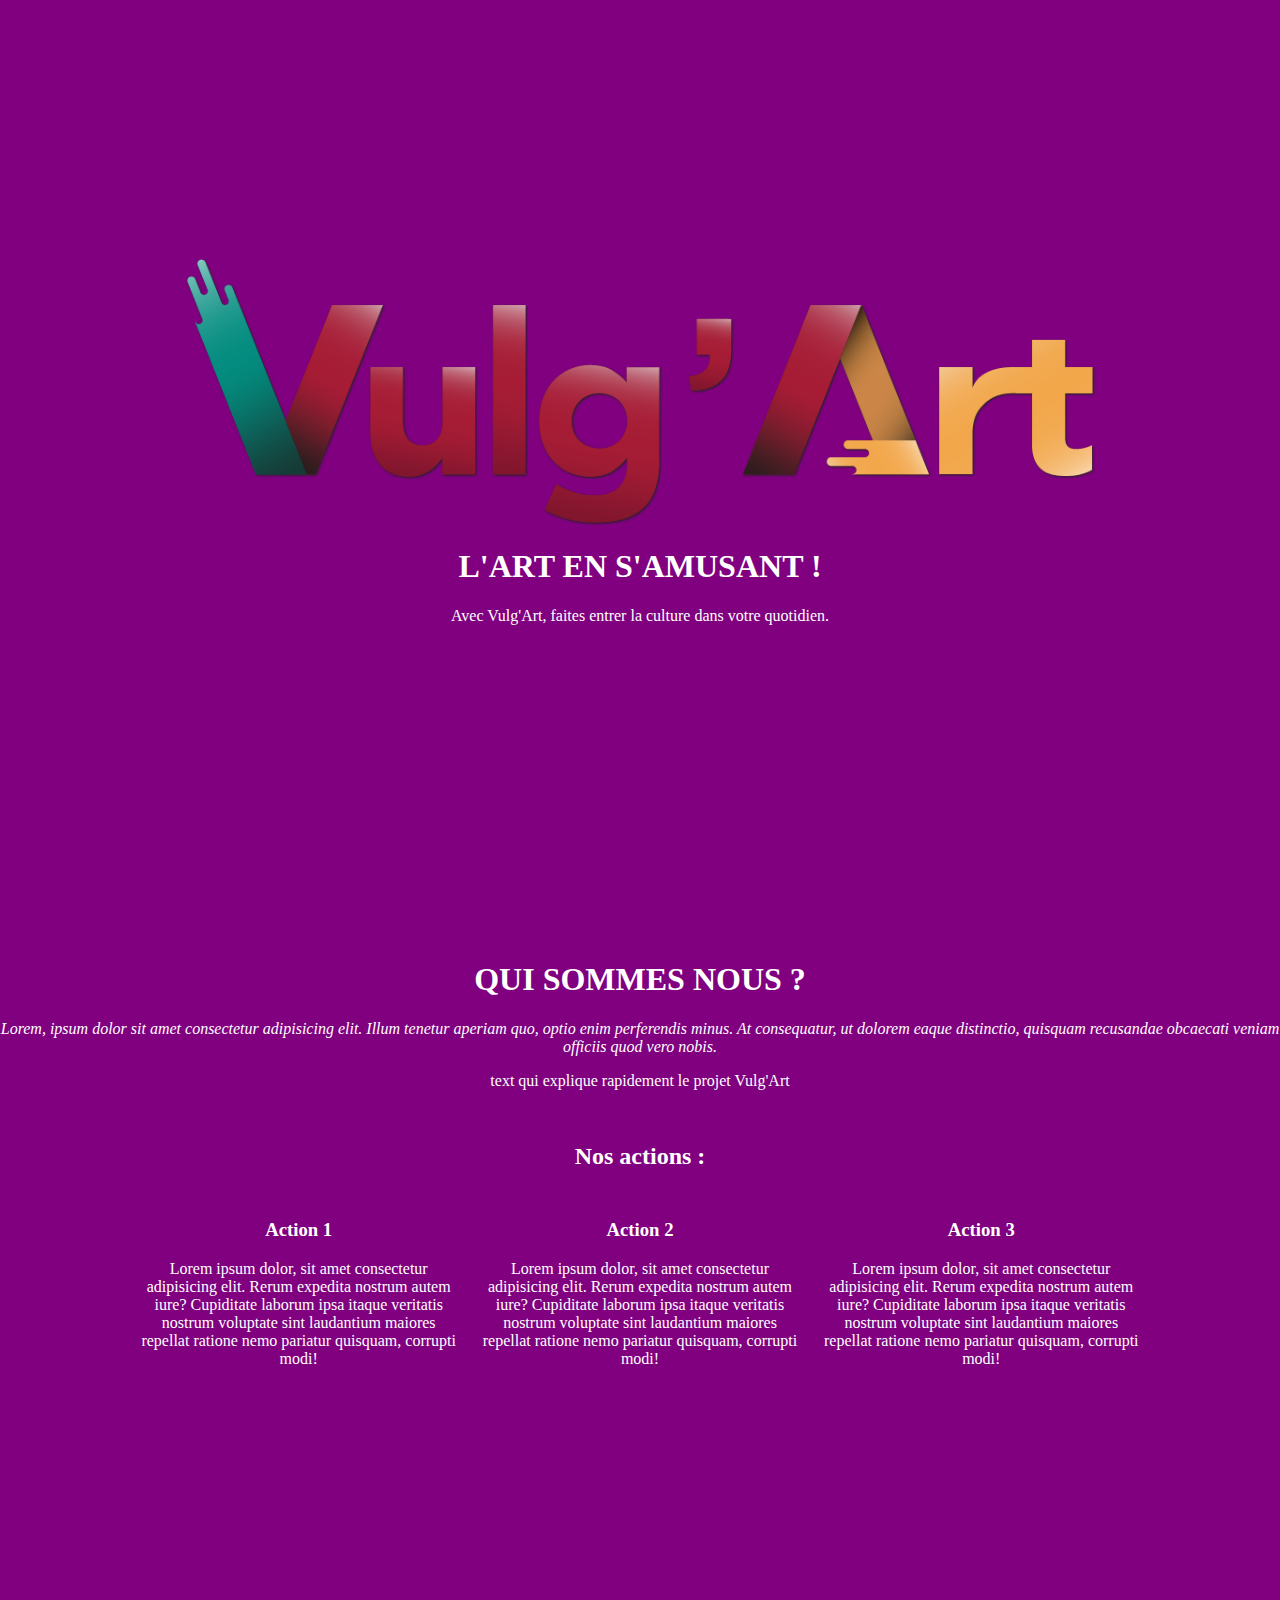
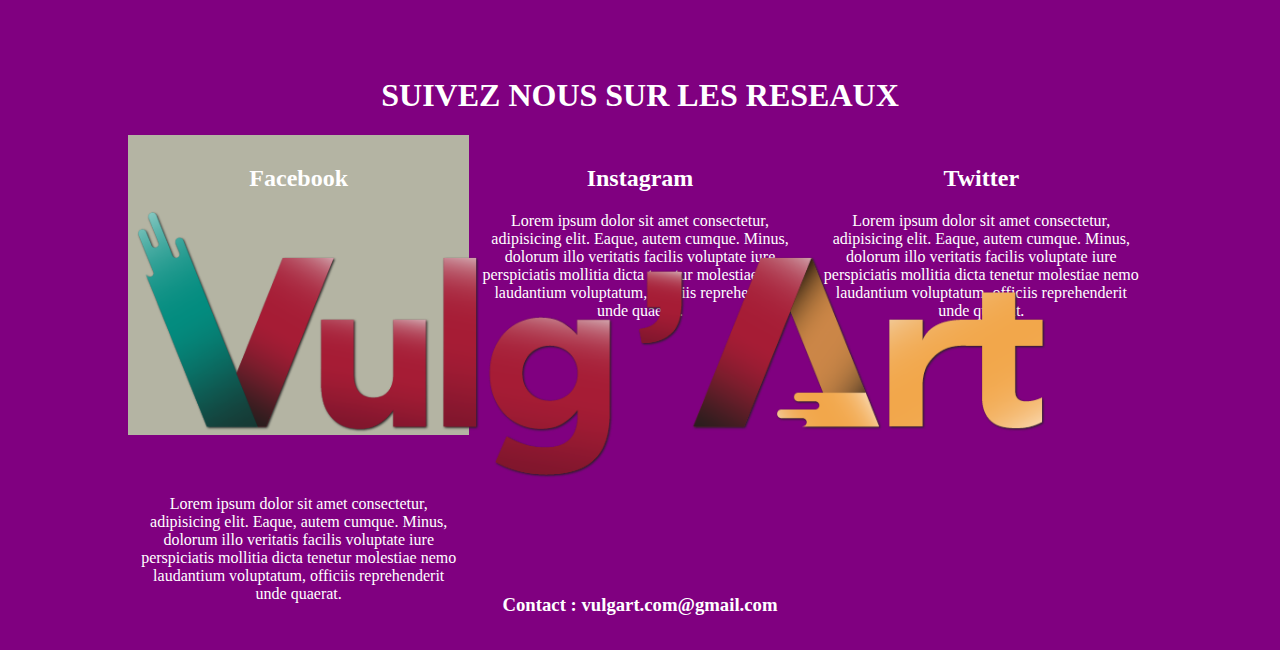
<file: index.html>
<!DOCTYPE html>
<html lang="fr">

<head>
    <meta charset="UTF-8" name="viewport" content="width=device-width">
    <title>Vulg'Art</title>
    <link rel="stylesheet" href="css/style.css">
</head>

<body>

<!-- Intro -->

<div id="Intro">
    <div class="row">
        <a href="#"><img srcset="image/Logo-Petit.png 338w,
                                image/Logo-Moyen.png 683w,
                                image/Logo-Grand.png 1366w"
                        src="image/Logo-Grand.png"
                        alt="Logo Vulg'Art"
                        class="logo">
        </a>
    </div>
    <div class="text">
        <h1>L'ART EN S'AMUSANT !</h1>
        <p>Avec Vulg'Art, faites entrer la culture dans votre quotidien.</p>
    </div>
</div>

<!-- Presentation -->

<section id="qui">
    <div class="row">
        <div class="text">
            <h1>QUI SOMMES NOUS ?</h1>
            <p class="italique"><span>Lorem, ipsum dolor sit amet consectetur adipisicing elit. Illum tenetur aperiam quo, optio enim perferendis minus. At  consequatur, ut dolorem eaque distinctio, quisquam recusandae obcaecati veniam officiis quod vero nobis.</span></p>
            <p>text qui explique rapidement le projet Vulg'Art</p>
            <br>
            <h2>Nos actions :</h2>
        </div>
    </div>
    <div class="row">
        <div class="container">
            <div class="column text">
                <h3>Action 1</h3>
                <p>Lorem ipsum dolor, sit amet consectetur adipisicing elit. Rerum expedita nostrum autem iure? Cupiditate laborum ipsa itaque veritatis nostrum voluptate sint laudantium maiores repellat ratione nemo pariatur quisquam, corrupti modi!</p>
            </div>
            <div class="column text">
                <h3>Action 2</h3>
                <p>Lorem ipsum dolor, sit amet consectetur adipisicing elit. Rerum expedita nostrum autem iure? Cupiditate laborum ipsa itaque veritatis nostrum voluptate sint laudantium maiores repellat ratione nemo pariatur quisquam, corrupti modi!</p>
            </div>
            <div class="column text">
                <h3>Action 3</h3>
                <p>Lorem ipsum dolor, sit amet consectetur adipisicing elit. Rerum expedita nostrum autem iure? Cupiditate laborum ipsa itaque veritatis nostrum voluptate sint laudantium maiores repellat ratione nemo pariatur quisquam, corrupti modi!</p>
            </div>
        </div>
    </div>
</section>
<!-- <p> L’association Vulg’Art  a pour but de promouvoir et de favoriser la culture sous toutes ses formes et de vulgariser en direction du public via plusieurs biais.</p> -->

<!-- Réseaux -->

<section id="reseaux">
    <div class="row">
        <div class="text">
            <h1>SUIVEZ NOUS SUR LES RESEAUX</h1>
        </div>        
    </div>
    <div class="row">
            <div class="container">
                <div class="column text test">
                    <h2>Facebook</h2>
                    <a href="https://www.facebook.com/Vulg4rt" target="_blank">
                        <img srcset="image/Logo-Petit.png 338w,
                                    image/Logo-Moyen.png 683w,
                                    image/Logo-Grand.png 1366w"
                            src="image/Rsx/Facebook-Logo.png"
                            alt="Logo Facebook"
                            class="logo">
                    </a>
                    <p>Lorem ipsum dolor sit amet consectetur, adipisicing elit. Eaque, autem cumque. Minus, dolorum illo veritatis facilis voluptate iure perspiciatis mollitia dicta tenetur molestiae nemo laudantium voluptatum, officiis reprehenderit unde quaerat.</p>
                </div>
                <div class="column text">
                    <h2>Instagram</h2>
                    <a href="https://www.instagram.com/vulgart_officiel/" target="_blank">
                        <!-- <img src="image/Rsx/Instagram-Logo.png"> -->
                    </a>
                    <p>Lorem ipsum dolor sit amet consectetur, adipisicing elit. Eaque, autem cumque. Minus, dolorum illo veritatis facilis voluptate iure perspiciatis mollitia dicta tenetur molestiae nemo laudantium voluptatum, officiis reprehenderit unde quaerat.</p>
                </div>
                <div class="column text">
                    <h2>Twitter</h2>
                    <a href="https://mobile.twitter.com/VulgArt_Off" target="_blank">
                        <!-- <img src="image/Rsx/Twitter-Logo.png"> -->
                    </a>
                    <p>Lorem ipsum dolor sit amet consectetur, adipisicing elit. Eaque, autem cumque. Minus, dolorum illo veritatis facilis voluptate iure perspiciatis mollitia dicta tenetur molestiae nemo laudantium voluptatum, officiis reprehenderit unde quaerat.</p>
                </div>
            </div>
    </div>
</section>

<!-- Footer -->

<footer>
    <div id="contact">
        <h3>Contact : vulgart.com@gmail.com</h3>
    </div>
</footer>

<!-- <div>
    <img srcset="image/ImageTelephone.png 500w,
                image/ImageTablette.png 1000w,
                image/Image.png 1700w"
     sizes="(max-width: 600px) 400px,
            (max-width: 1024px) 800px,
            (min-width: 1025px) 1200px"
     src="image/Image.png" alt="...">
</div>
-->

</body>

</html>
</file>
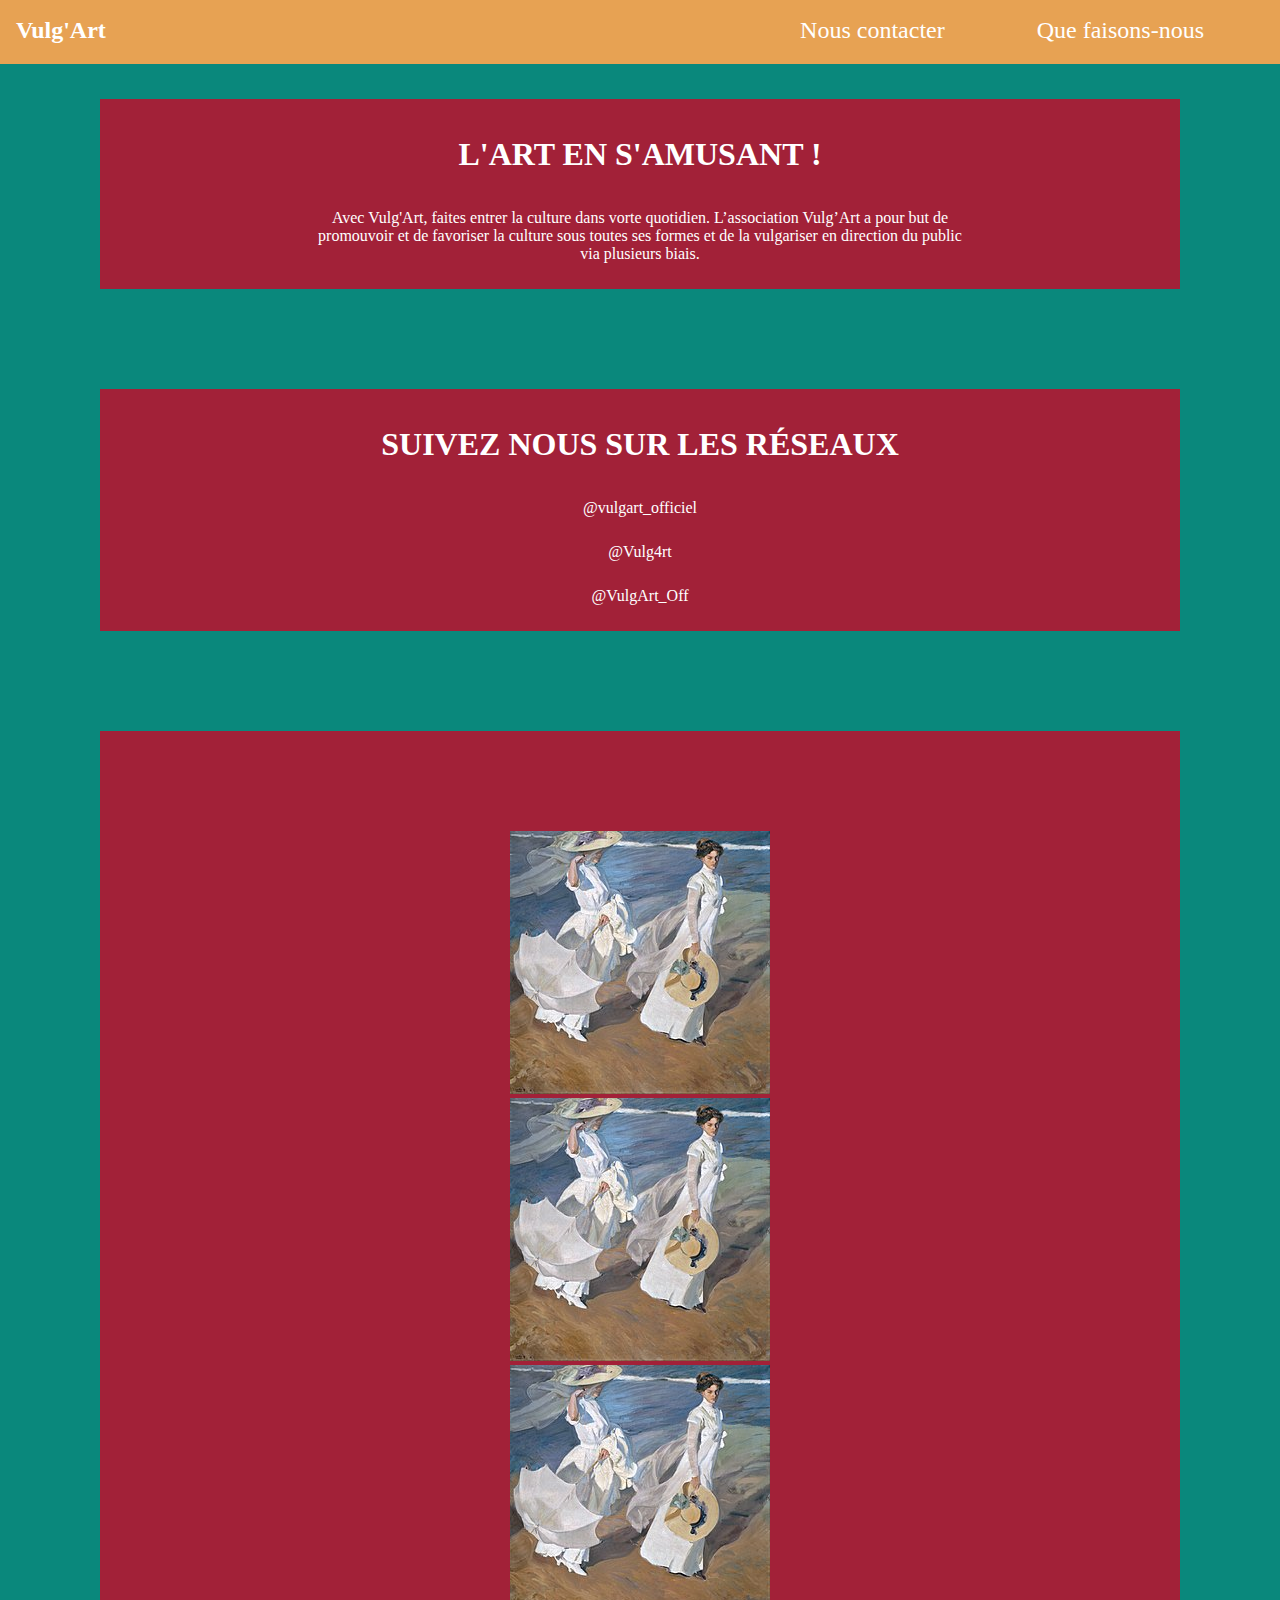
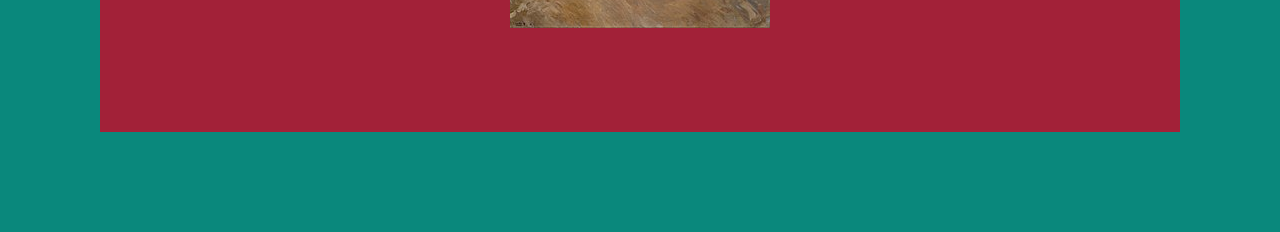
<file: Old/index.html>
<!DOCTYPE html>
<html lang="fr">

<head>
	<meta charset="UTF-8">
	<title>Vulg'Art</title>
	<link rel="stylesheet" href="style.css">
</head>

<body>
	<header>
		<nav>
			<ul>
				<li id="logo"><a href="#">Vulg'Art</a></li>
				<li id=""><a href="#presentation">Que faisons-nous</a></li>
				<li id=""><a href="#contacts">Nous contacter</a></li>
			</ul>
		</nav>
		<div id="imageprincipale">
			<div  id="premiertrait"></div>
		</div>

	</header>
	<section id="presentation">
		<div id="textintro">
			<h2>L'ART EN S'AMUSANT !</h2>
			<p>Avec Vulg'Art, faites entrer la culture dans vorte quotidien.
			L’association Vulg’Art  a pour but de promouvoir et de favoriser la culture sous toutes ses formes et de la vulgariser en direction du public via plusieurs biais.</p>
		</div>
	</section>
	<section id="contacts">
		<div id="textcontacts">
			<h2>Suivez nous sur les réseaux</h2>
			<p>@vulgart_officiel</p>
			<p>@Vulg4rt</p>
			<p>@VulgArt_Off</p>
		</div>
	</section>

	<div id="publications">
		<div class="imagespublications1">
		<a bref="#"><img src="promenade.png"></a>
		<div class="imagespublications2">
		<a bref="#"><img src="promenade.png"></a>
		<div class="imagespublications3">
		<a bref="#"><img src="promenade.png"></a>
	</div>
</body>
</html>
</file>
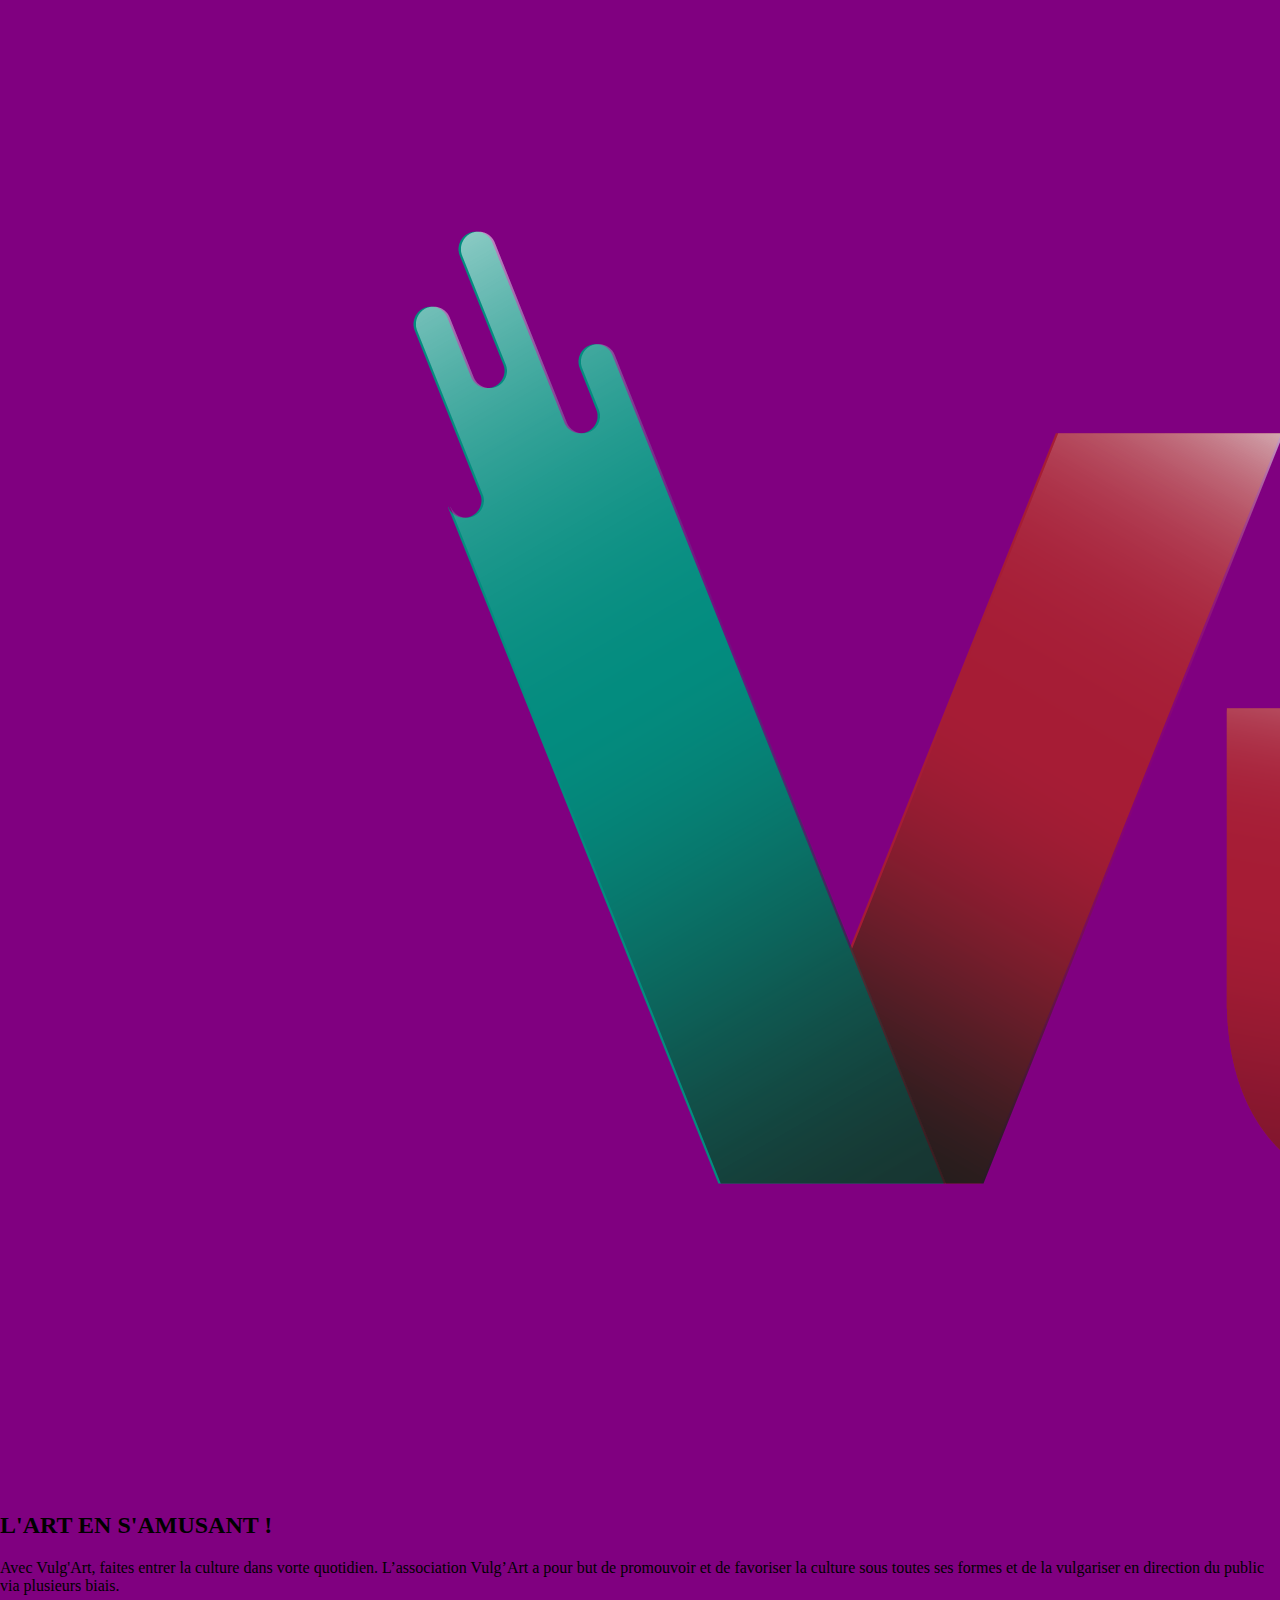
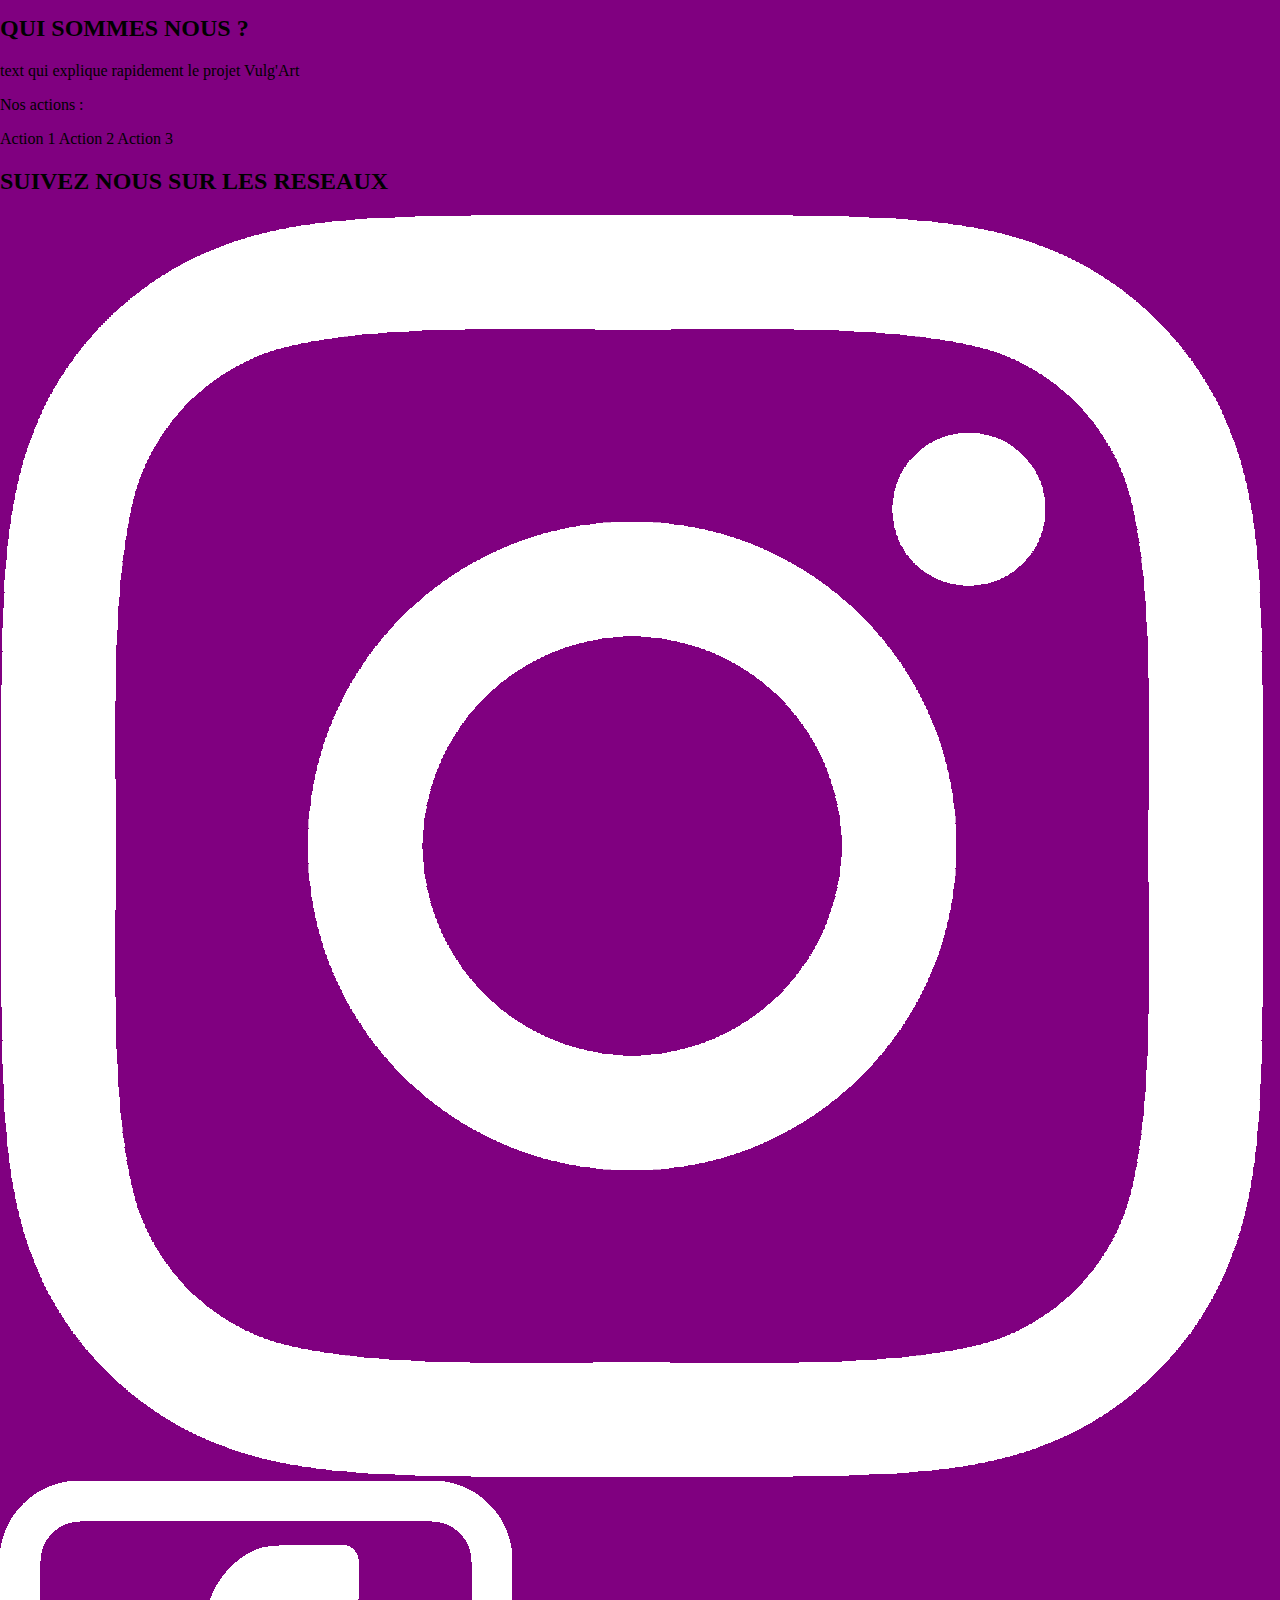
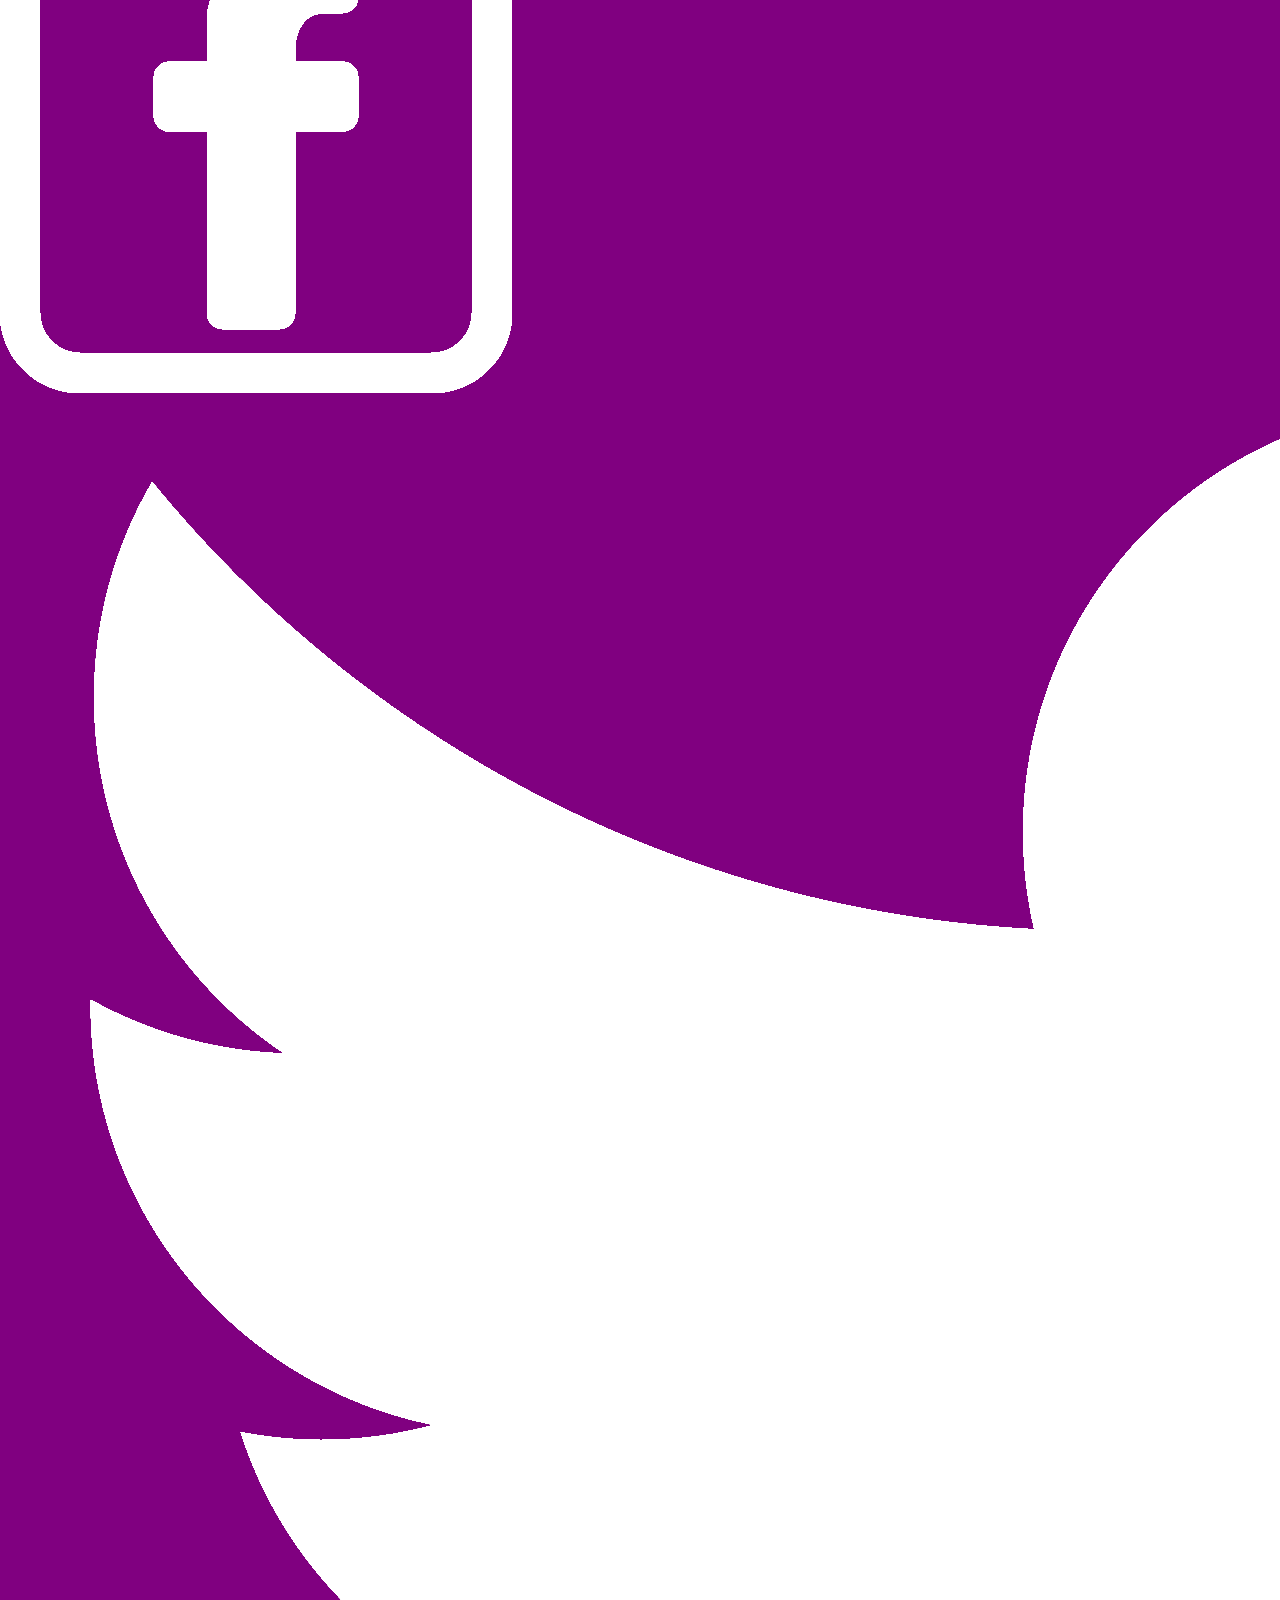
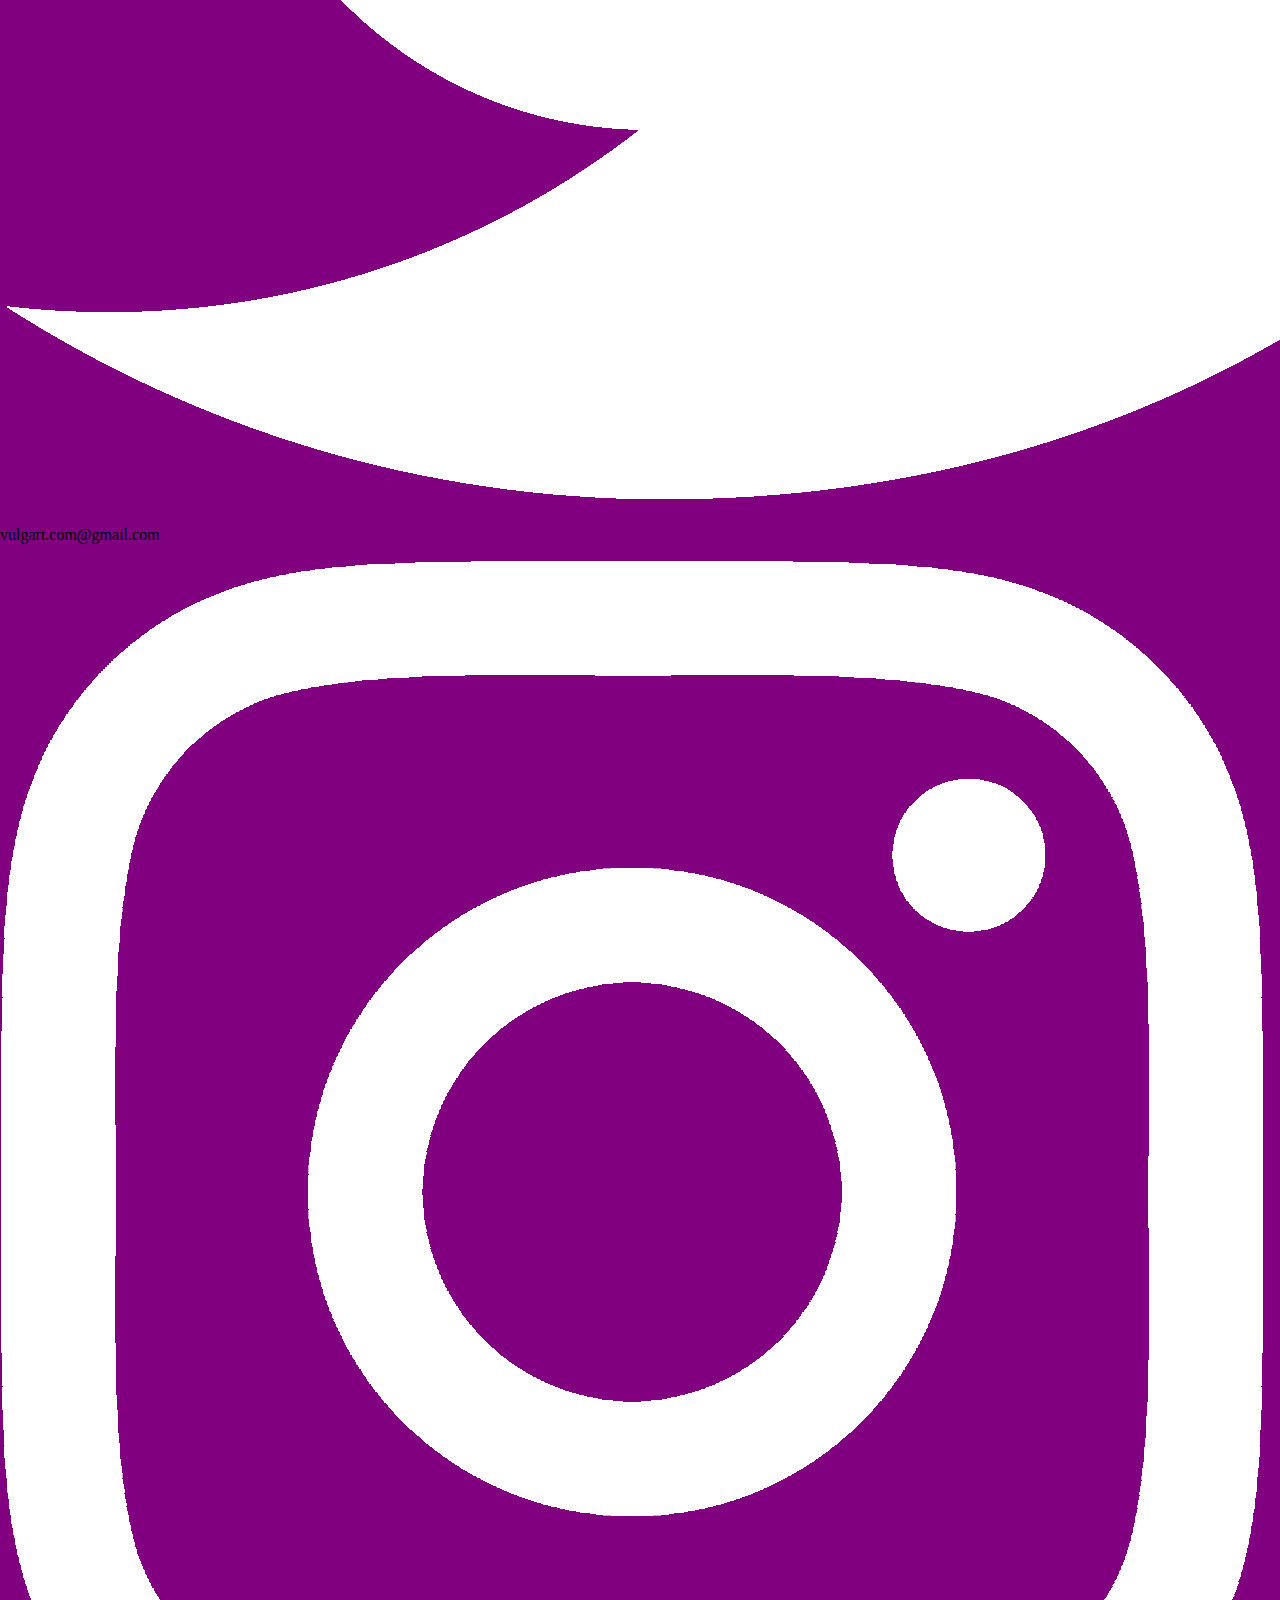
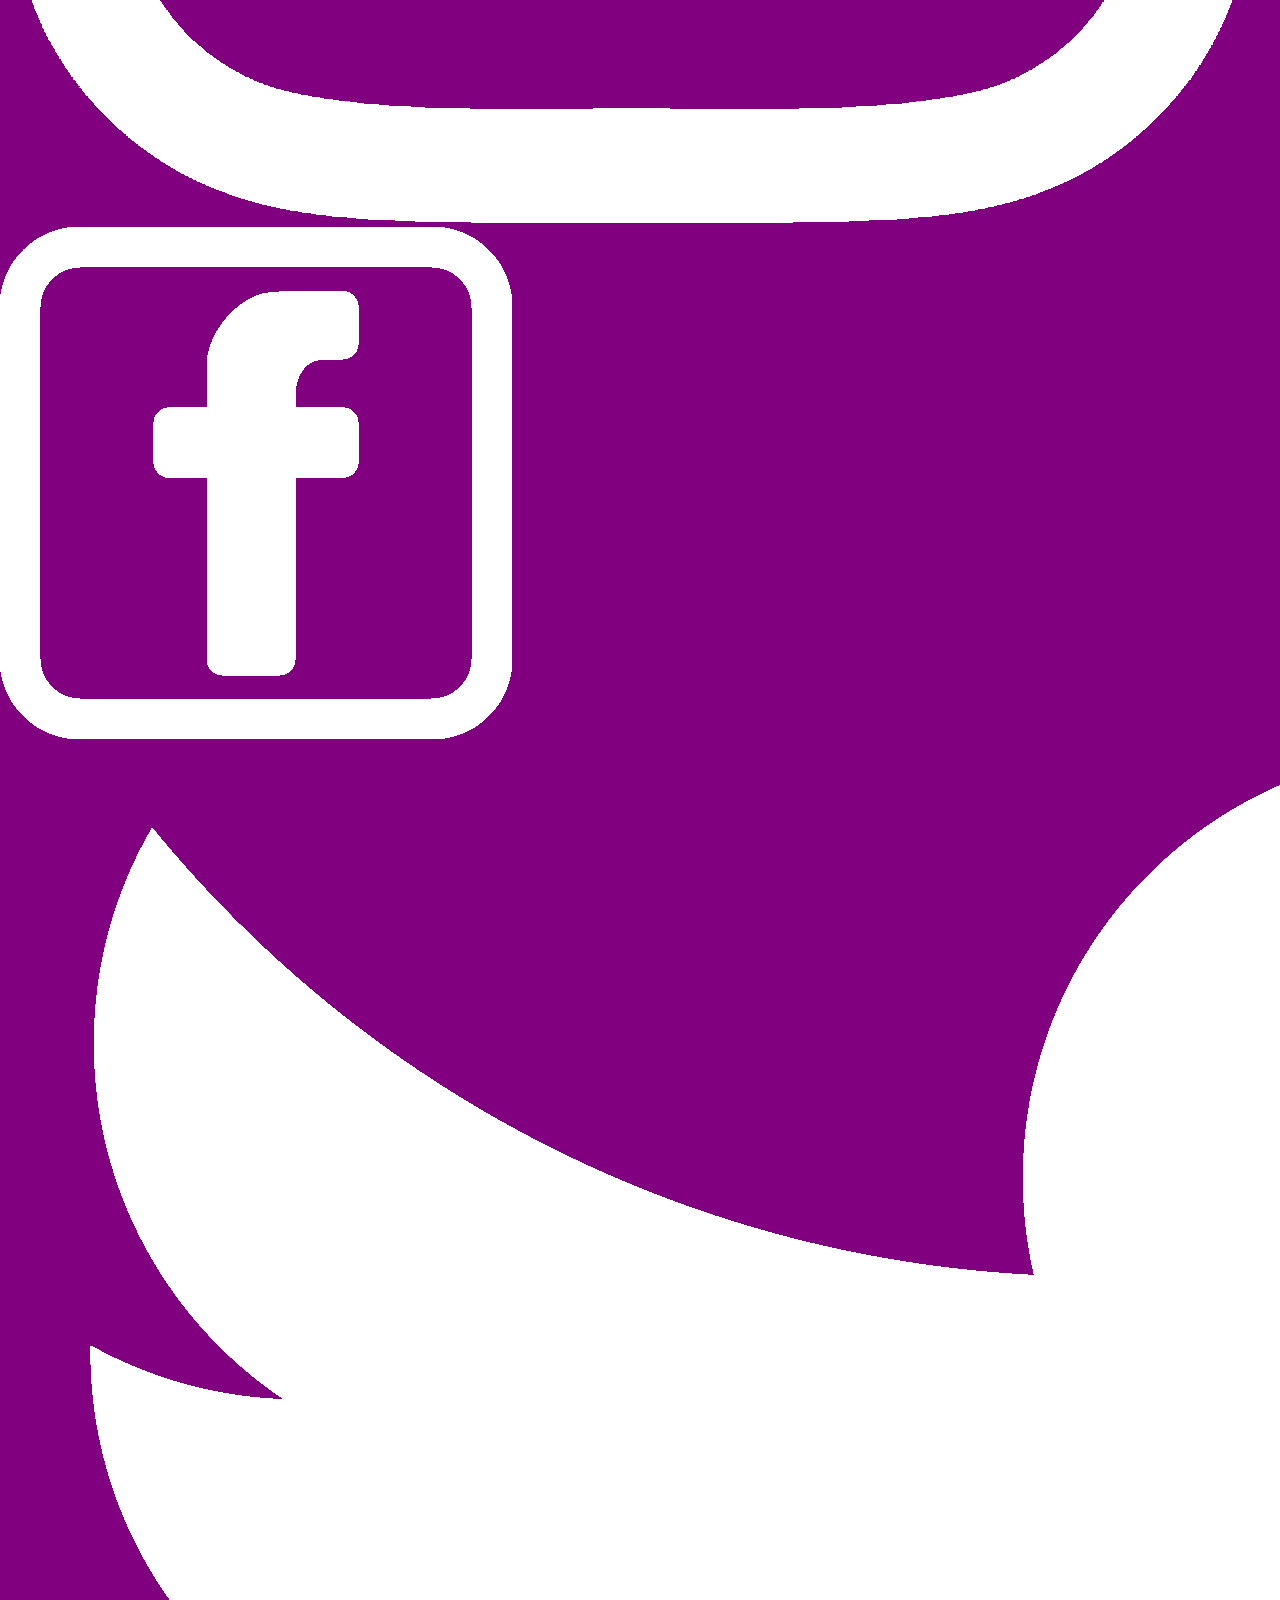
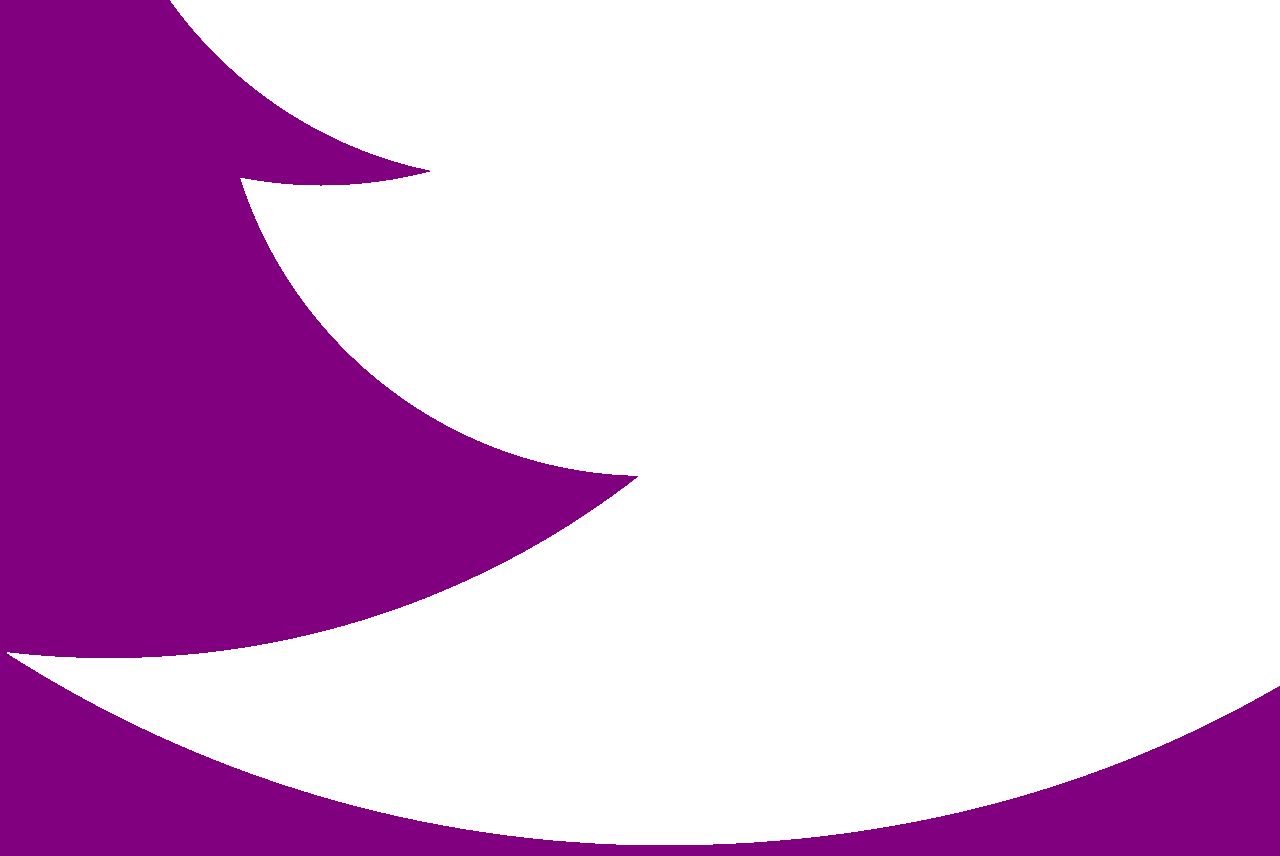
<file: Tao/index.html>
<!DOCTYPE html>
<html lang="fr">

<head>
	<meta charset="UTF-8">
	<title>Vulg'Art</title>
	<link rel="stylesheet" href="style.css">
</head>

<body>

<!-- Header -->

	<header>
		<div class="logo">
		<a bref="#"><img src="Logo-VulgArt.png"></a>
	</header>

<!-- Introduction -->

	<section id="intro">
		<div id="textintro">
			<h2>L'ART EN S'AMUSANT !</h2>
			<p>Avec Vulg'Art, faites entrer la culture dans vorte quotidien.
			L’association Vulg’Art  a pour but de promouvoir et de favoriser la culture sous toutes ses formes et de la vulgariser en direction du public via plusieurs biais.</p>
		</div>
	</section>

<!-- Qui sommes nous ? -->

	<section id="qui">
		<div id="textqui">
			<h2>QUI SOMMES NOUS ?</h2>
			<p>text qui explique rapidement le projet Vulg'Art</p>
			<p>Nos actions :</p>
			<p>Action 1 Action 2 Action 3</p>
		</div>
	</section>

<!-- Réseaux -->

	<section id="reseaux">
		<div id="textreseaux">
			<h2>SUIVEZ NOUS SUR LES RESEAUX</h2>
			<a href="https://www.instagram.com/vulgart_officiel/" target="_blank">
				<img src="Instagram-Logo.png">
			</a>
			<a href="https://www.facebook.com/Vulg4rt" target="_blank">
				<img src="Facebook-Logo.png">
			</a>
			<a href="https://mobile.twitter.com/VulgArt_Off" target="_blank">
				<img src="Twitter-Logo.png">
			</a>
			</div>
	</section>

<!-- Footer -->

	<footer>
		<div id="contacts">
			<p>vulgart.com@gmail.com</p>
			<a href="https://www.instagram.com/vulgart_officiel/" target="_blank">
				<img src="Instagram-Logo.png">
			</a>
			<a href="https://www.facebook.com/Vulg4rt" target="_blank">
				<img src="Facebook-Logo.png">
			</a>
			<a href="https://mobile.twitter.com/VulgArt_Off" target="_blank">
				<img src="Twitter-Logo.png">
			</a>
		</div>
	</footer>
</body>
</html>
</file>
<file: css/style.css>
@import url('https://fonts.google.com/share?selection.family=Montserrat:wght@600');

body{
	background-color: purple;
	font-family: Montserrat;
	padding: 0;
	margin: 0;
    color: white;
}

* {
    box-sizing: border-box;
}

#Intro{
    display: flex;
    align-items: center;
    justify-content: center;
    height: 100vh;
    flex-direction: column;
}

.row{
    flex-direction: row;
    justify-content: space-around;
}

.row::after{
    content: "";
    display: table;
    clear: both;
}

.container{
    width: 80vw;
    display: flex;
    align-items: center;
    justify-content: center;
}

.column{
    float: left;
    width: 33.33%;
    padding: 10px;
    height: 300px;
}

.logo{
    margin: 0 auto;
    
    -webkit-filter: drop-shadow(1px 1px 1px #222 );
    filter: drop-shadow(1px 1px 1px #222);
}

.text{
    text-align: center;
}

.italique{
    font-style: italic;
}

#qui{
    display: flex;
    align-items: center;
    justify-content: center;
    height: 70vh;

    flex-direction: column;
}

#reseaux{
    display: flex;
    align-items: center;
    justify-content: center;
    height: 70vh;

    flex-direction: column;
}

#contact{
    display: flex;
    align-items: center;
    justify-content: center;
    height: 10vh;

    flex-direction: column;
}

/* .verticent{
    display: table-cell;
    vertical-align: middle;
    margin: 0;
    background-color: teal;
} */

.test{
    background-color: rgb(180, 180, 163);

}


/* Taille Ecran Ordinateur 
@media (min-width: 1024px){

}*/

/* Taille Tablette */
@media screen and (min-width: 601px) and (max-width: 1024px){

    body{
        background-color: #5e15e6;
    }


}

/* Taille Téléphone */
@media screen and (max-width: 600px){

    body{
        background-color: #ca0d0d;
    }


}
</file>
<file: Old/style.css>
@import url('https://fonts.google.com/share?selection.family=Montserrat:wght@600');

body{
	color: white;
	font-family: Montserrat;
	padding: 0;
	margin: 0;
	background-color: #0A887C;
}

ul{
	padding: 0;
	margin: 0;
}
li{
	list-style-type: none;
}
h2{
	text-transform: uppercase;
	text-align: center;
	font-size: 2em;
}
a{
	text-decoration: none;
	color: white;
}

/*--------------------navbar--------------------*/

nav{
	overflow: hidden;
	background-color: #E7A253;
	position: fixed;
	width: 100%;
	opacity: 100%;
}
header li{
	float: right;
	margin-right: 60px;
	font-size: 1.5em;
}
header li a{
	text-decoration: none;
	display: block;
	text-align: center;
	padding: 20px 16px;
}
#logo{
	font-family: Montserrat;
	font-weight: bold;
	float: left;
}
#premiertrait{
	height: 5px;
	width: 100%;
	margin: -3px auto;
	background-color: white;
}

/*--------------------présentation--------------------*/

#presentation{
	background-color: #A22138;
	padding: 10px 0px;
	margin: 100px;
}
#textintro{
	padding: 0px 20%;

}

/*--------------------contacts--------------------*/

#contacts{
	background-color: #A22138;
	padding: 10px 0px;
	margin: 100px;
}
div p{
	text-align: center;
	padding-top: 10px;
	font-size: 1em;
}
#textcontacts{
	padding: 0px 20%;
}

/*--------------------publications--------------------*/

#publications{
	display: flex;
	flex: wrap;
	background-color: #A22138;
	margin: 100px;
	padding-top: 50px;
	padding-bottom: 50px;
}
.imagespublications1{
	display: block;
	margin-left: auto;
  	margin-right: auto;
  	padding-top: 50px;
 	padding-bottom: 50px;
}
</file>
<file: Tao/style.css>
@import url('https://fonts.google.com/share?selection.family=Montserrat:wght@600');

body{
	background-color: purple;
	font-family: Montserrat;
	padding: 0;
	margin: 0;
}
</file>
